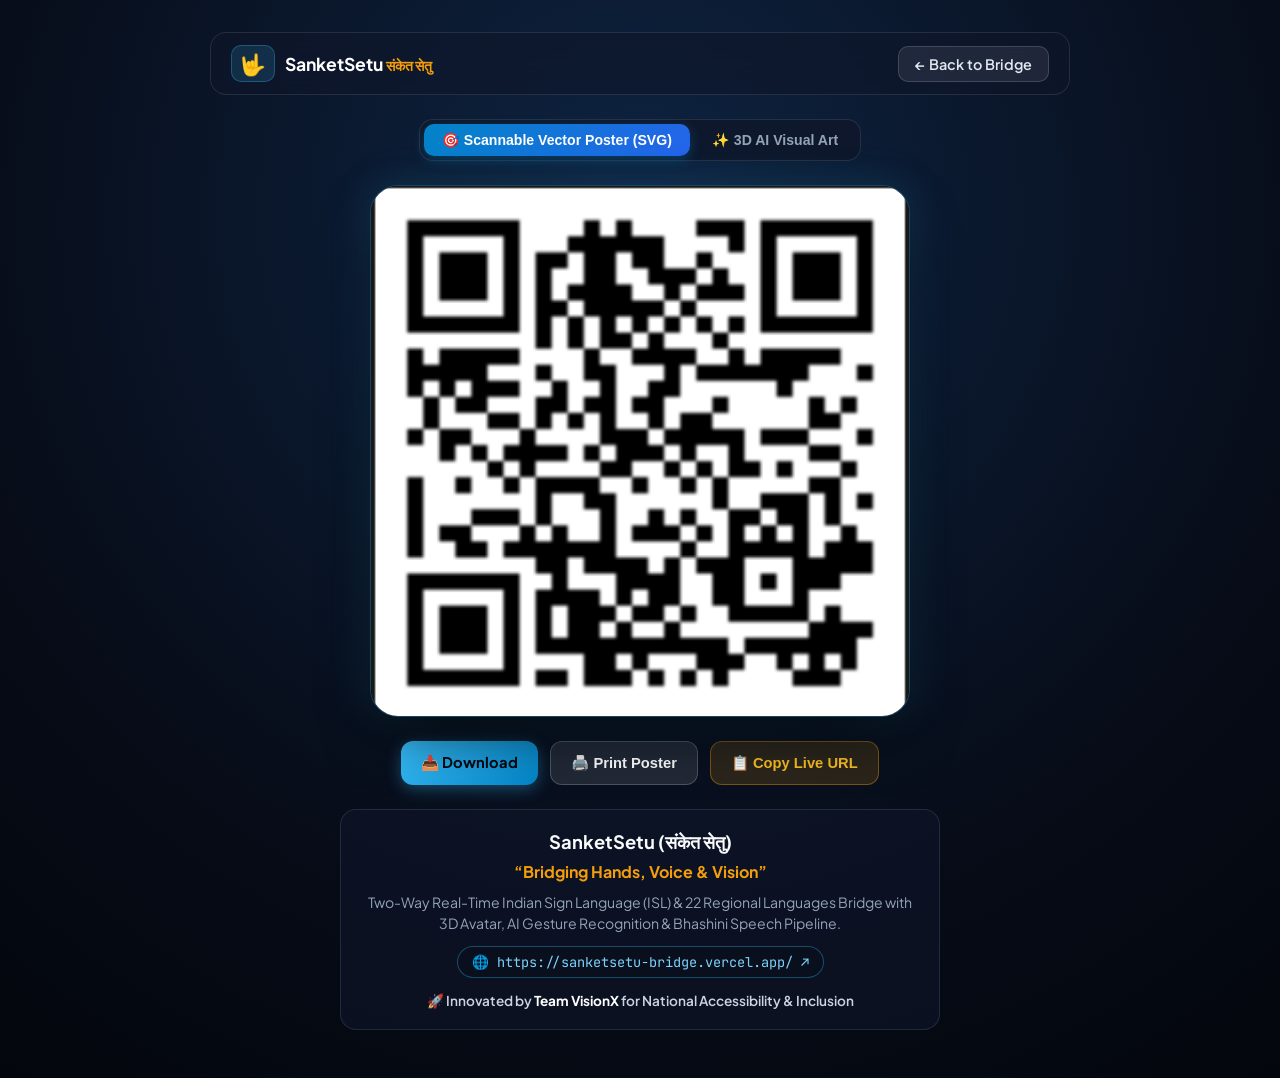
<file: qr_poster.html>
<!DOCTYPE html>
<html lang="en">
<head>
  <meta charset="UTF-8">
  <meta name="viewport" content="width=device-width, initial-scale=1.0">
  <title>SanketSetu QR Poster · Team VisionX</title>
  <meta name="description" content="Official QR Code & Poster for SanketSetu: Two-Way Indian Sign Language & 22 Regional Language Bridge by Team VisionX.">
  <link rel="icon" href="data:image/svg+xml,<svg xmlns=%22http://www.w3.org/2000/svg%22 viewBox=%220 0 100 100%22><text y=%22.9em%22 font-size=%2290%22>🤟</text></svg>">
  <link rel="preconnect" href="https://fonts.googleapis.com">
  <link rel="preconnect" href="https://fonts.gstatic.com" crossorigin>
  <link href="https://fonts.googleapis.com/css2?family=Plus+Jakarta+Sans:wght@400;500;600;700;800&family=JetBrains+Mono:wght@500;700&display=swap" rel="stylesheet">
  <style>
    :root {
      --bg: #070c18;
      --card-bg: rgba(15, 23, 42, 0.75);
      --border: rgba(56, 189, 248, 0.25);
      --border-glow: rgba(56, 189, 248, 0.5);
      --cyan: #38bdf8;
      --amber: #f59e0b;
      --text: #f8fafc;
      --text-muted: #94a3b8;
    }

    * {
      box-sizing: border-box;
      margin: 0;
      padding: 0;
    }

    body {
      background: radial-gradient(circle at 50% 20%, #0e2442 0%, #070c18 65%, #03060c 100%);
      color: var(--text);
      font-family: 'Plus Jakarta Sans', -apple-system, BlinkMacSystemFont, sans-serif;
      min-height: 100vh;
      display: flex;
      flex-direction: column;
      align-items: center;
      justify-content: flex-start;
      padding: 32px 16px 48px;
    }

    .container {
      width: 100%;
      max-width: 860px;
      display: flex;
      flex-direction: column;
      align-items: center;
      gap: 24px;
    }

    /* Top navigation / back bar */
    .nav-bar {
      width: 100%;
      display: flex;
      justify-content: space-between;
      align-items: center;
      padding: 12px 20px;
      background: rgba(15, 23, 42, 0.6);
      backdrop-filter: blur(16px);
      -webkit-backdrop-filter: blur(16px);
      border: 1px solid rgba(255, 255, 255, 0.1);
      border-radius: 16px;
    }

    .brand-link {
      display: flex;
      align-items: center;
      gap: 10px;
      text-decoration: none;
      color: #fff;
      font-weight: 700;
      font-size: 1.1rem;
    }

    .brand-badge {
      font-size: 1.3rem;
      background: rgba(56, 189, 248, 0.15);
      border: 1px solid rgba(56, 189, 248, 0.3);
      padding: 4px 8px;
      border-radius: 10px;
    }

    .btn-return {
      background: rgba(255, 255, 255, 0.08);
      color: #e2e8f0;
      padding: 8px 16px;
      border-radius: 10px;
      text-decoration: none;
      font-size: 0.9rem;
      font-weight: 600;
      border: 1px solid rgba(255, 255, 255, 0.15);
      transition: all 0.2s ease;
    }
    .btn-return:hover {
      background: rgba(56, 189, 248, 0.2);
      border-color: var(--cyan);
      color: #fff;
    }

    /* View Switcher Tabs */
    .view-switcher {
      display: flex;
      background: rgba(15, 23, 42, 0.8);
      padding: 4px;
      border-radius: 14px;
      border: 1px solid rgba(255, 255, 255, 0.1);
      gap: 4px;
    }

    .tab-btn {
      background: transparent;
      border: none;
      color: var(--text-muted);
      padding: 8px 18px;
      border-radius: 10px;
      font-weight: 600;
      font-size: 0.88rem;
      cursor: pointer;
      transition: all 0.2s;
    }

    .tab-btn.active {
      background: linear-gradient(135deg, #0284c7, #2563eb);
      color: #fff;
      box-shadow: 0 4px 12px rgba(2, 132, 199, 0.35);
    }

    /* Poster Frame */
    .poster-frame {
      width: 100%;
      max-width: 540px;
      background: #04070d;
      border-radius: 28px;
      box-shadow: 0 25px 60px -15px rgba(0, 0, 0, 0.8), 0 0 40px rgba(56, 189, 248, 0.18);
      border: 1px solid rgba(56, 189, 248, 0.35);
      overflow: hidden;
      display: flex;
      justify-content: center;
      align-items: center;
      position: relative;
      transition: transform 0.3s ease;
    }

    .poster-frame:hover {
      transform: translateY(-4px);
    }

    .poster-content {
      width: 100%;
      display: block;
      line-height: 0;
    }

    .poster-content img,
    .poster-content svg {
      width: 100%;
      height: auto;
      display: block;
    }

    /* Action Toolbar */
    .action-bar {
      display: flex;
      flex-wrap: wrap;
      justify-content: center;
      gap: 12px;
      width: 100%;
      max-width: 600px;
    }

    .action-btn {
      display: inline-flex;
      align-items: center;
      gap: 8px;
      padding: 12px 20px;
      border-radius: 12px;
      font-size: 0.92rem;
      font-weight: 700;
      cursor: pointer;
      text-decoration: none;
      border: none;
      transition: all 0.2s ease;
    }

    .btn-download {
      background: linear-gradient(135deg, #38bdf8, #0284c7);
      color: #04070d;
      box-shadow: 0 4px 16px rgba(56, 189, 248, 0.35);
    }
    .btn-download:hover {
      background: linear-gradient(135deg, #7dd3fc, #38bdf8);
      transform: translateY(-2px);
    }

    .btn-print {
      background: rgba(255, 255, 255, 0.1);
      color: #fff;
      border: 1px solid rgba(255, 255, 255, 0.2);
    }
    .btn-print:hover {
      background: rgba(255, 255, 255, 0.18);
      border-color: rgba(255, 255, 255, 0.4);
      transform: translateY(-2px);
    }

    .btn-copy {
      background: rgba(245, 158, 11, 0.15);
      color: #fbbf24;
      border: 1px solid rgba(245, 158, 11, 0.4);
    }
    .btn-copy:hover {
      background: rgba(245, 158, 11, 0.25);
      transform: translateY(-2px);
    }

    /* Info Card */
    .info-card {
      width: 100%;
      max-width: 600px;
      background: rgba(15, 23, 42, 0.6);
      border: 1px solid rgba(255, 255, 255, 0.1);
      border-radius: 16px;
      padding: 20px;
      text-align: center;
    }

    .info-card h2 {
      font-size: 1.15rem;
      color: #f8fafc;
      margin-bottom: 6px;
    }

    .info-card p {
      color: var(--text-muted);
      font-size: 0.88rem;
      line-height: 1.5;
    }

    .url-pill {
      display: inline-flex;
      align-items: center;
      gap: 8px;
      margin-top: 12px;
      padding: 6px 14px;
      background: #090f1d;
      border: 1px solid rgba(56, 189, 248, 0.35);
      border-radius: 20px;
      font-family: 'JetBrains Mono', monospace;
      font-size: 0.85rem;
      color: #7dd3fc;
      text-decoration: none;
      word-break: break-all;
    }
    .url-pill:hover {
      border-color: var(--cyan);
      background: #0d1527;
    }

    .team-badge {
      margin-top: 14px;
      font-size: 0.85rem;
      color: #cbd5e1;
      font-weight: 600;
    }

    .toast {
      position: fixed;
      bottom: 24px;
      left: 50%;
      transform: translateX(-50%) translateY(100px);
      background: #0284c7;
      color: #fff;
      padding: 10px 20px;
      border-radius: 30px;
      font-weight: 600;
      font-size: 0.9rem;
      box-shadow: 0 10px 25px rgba(0,0,0,0.5);
      opacity: 0;
      transition: all 0.3s cubic-bezier(0.16, 1, 0.3, 1);
      pointer-events: none;
      z-index: 9999;
    }

    .toast.show {
      transform: translateX(-50%) translateY(0);
      opacity: 1;
    }

    /* Print styling: isolates only the poster */
    @media print {
      body {
        background: #fff !important;
        padding: 0 !important;
      }
      .nav-bar, .view-switcher, .action-bar, .info-card, .toast {
        display: none !important;
      }
      .container {
        max-width: 100% !important;
        margin: 0 !important;
      }
      .poster-frame {
        max-width: 100% !important;
        width: 100% !important;
        box-shadow: none !important;
        border: none !important;
        border-radius: 0 !important;
      }
    }
  </style>
</head>
<body>

  <div class="container">
    <!-- Top Bar -->
    <header class="nav-bar">
      <a href="index.html" class="brand-link">
        <span class="brand-badge">🤟</span>
        <span>SanketSetu <span style="font-size:0.85rem;color:var(--amber);">संकेत सेतु</span></span>
      </a>
      <a href="index.html" class="btn-return">← Back to Bridge</a>
    </header>

    <!-- View Switcher Tabs -->
    <div class="view-switcher" role="tablist">
      <button class="tab-btn active" id="tab-svg" onclick="switchView('svg')">
        🎯 Scannable Vector Poster (SVG)
      </button>
      <button class="tab-btn" id="tab-concept" onclick="switchView('concept')">
        ✨ 3D AI Visual Art
      </button>
    </div>

    <!-- Main Poster Frame -->
    <main class="poster-frame" id="poster-container">
      <div class="poster-content" id="view-svg">
        <img src="qrCode.png" alt="SanketSetu QR Poster by Team VisionX" width="600" height="840" style="width:100%;height:auto;display:block;">
      </div>
      <div class="poster-content" id="view-concept" style="display:none;">
        <img src="sanketsetu_qr_poster.jpg" alt="SanketSetu 3D Concept Mockup by Team VisionX" width="600" height="840" style="width:100%;height:auto;display:block;">
      </div>
    </main>

    <!-- Action Buttons -->
    <div class="action-bar">
      <a href="qrCode.png" download="qrCode.png" class="action-btn btn-download">
        📥 Download
      </a>
      <button onclick="window.print()" class="action-btn btn-print">
        🖨️ Print Poster
      </button>
      <button onclick="copyUrl()" class="action-btn btn-copy">
        📋 Copy Live URL
      </button>
    </div>

    <!-- Info & Punchline Card -->
    <section class="info-card">
      <h2>SanketSetu (संकेत सेतु)</h2>
      <p style="color:var(--amber);font-weight:700;font-size:1rem;margin-bottom:8px;">
        “Bridging Hands, Voice &amp; Vision”
      </p>
      <p>
        Two-Way Real-Time Indian Sign Language (ISL) &amp; 22 Regional Languages Bridge with 3D Avatar, AI Gesture Recognition &amp; Bhashini Speech Pipeline.
      </p>
      <div>
        <a href="https://sanketsetu-bridge.vercel.app/" target="_blank" class="url-pill">
          🌐 https://sanketsetu-bridge.vercel.app/ ↗
        </a>
      </div>
      <div class="team-badge">
        🚀 Innovated by <strong style="color:#fff;">Team VisionX</strong> for National Accessibility &amp; Inclusion
      </div>
    </section>
  </div>

  <div id="toast" class="toast">Link copied to clipboard!</div>

  <script>
    function switchView(mode) {
      const svgView = document.getElementById('view-svg');
      const conceptView = document.getElementById('view-concept');
      const tabSvg = document.getElementById('tab-svg');
      const tabConcept = document.getElementById('tab-concept');

      if (mode === 'svg') {
        svgView.style.display = 'block';
        conceptView.style.display = 'none';
        tabSvg.classList.add('active');
        tabConcept.classList.remove('active');
      } else {
        svgView.style.display = 'none';
        conceptView.style.display = 'block';
        tabConcept.classList.add('active');
        tabSvg.classList.remove('active');
      }
    }

    function copyUrl() {
      const url = "https://sanketsetu-bridge.vercel.app/";
      navigator.clipboard.writeText(url).then(() => {
        showToast("Copied: " + url);
      }).catch(() => {
        showToast("URL: " + url);
      });
    }

    function showToast(msg) {
      const t = document.getElementById('toast');
      t.innerText = msg;
      t.classList.add('show');
      setTimeout(() => {
        t.classList.remove('show');
      }, 2600);
    }
  </script>
</body>
</html>
</file>
